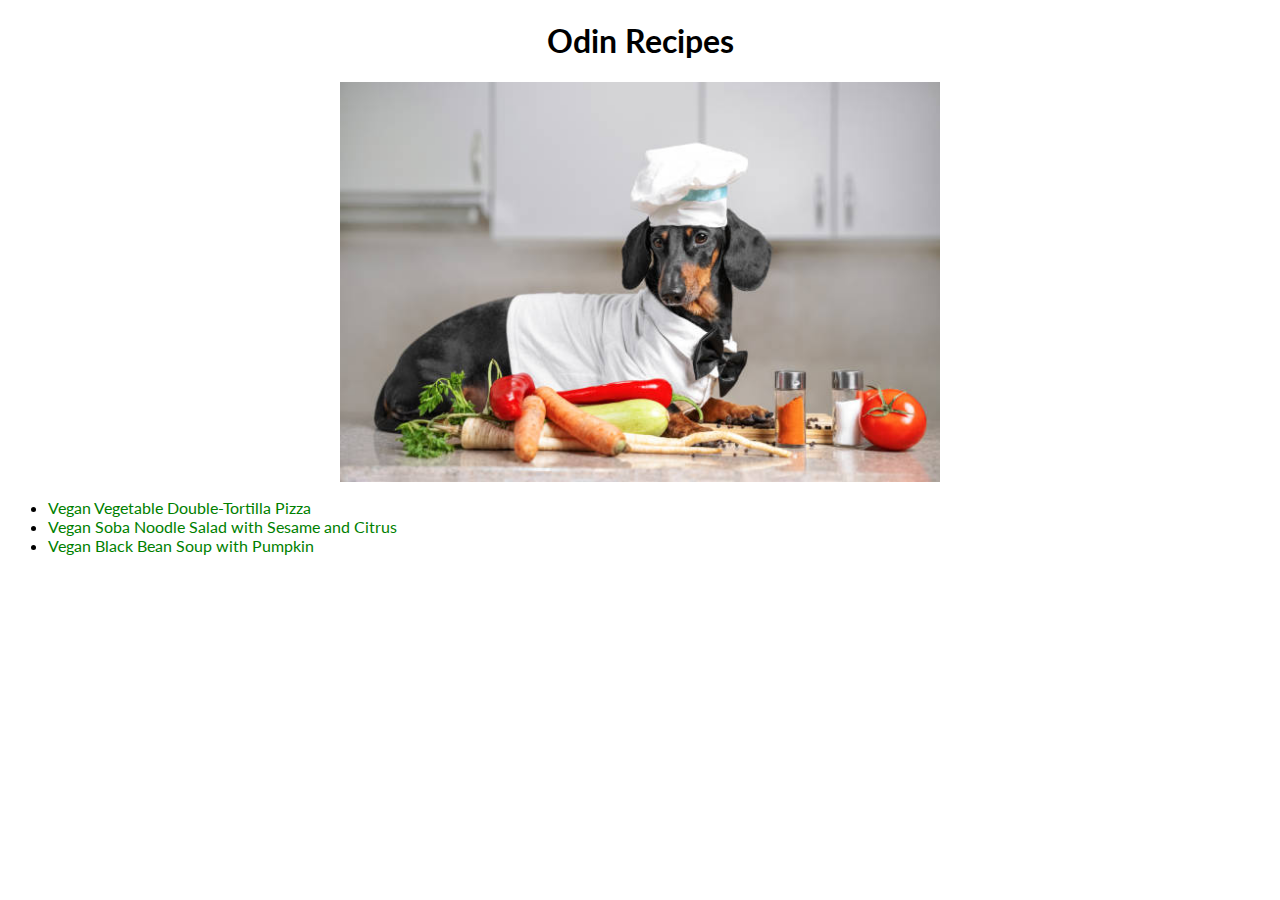
<file: index.html>
<!DOCTYPE html>

<html>
    <head>
        <meta charset="utf-8">
        <meta http-equiv="X-UA-Compatible" content="IE=edge">
        <title>Odin Recipes</title>
        <meta name="description" content="">
        <meta name="viewport" content="width=device-width, initial-scale=1">
        <link rel="stylesheet" href="./styles.css">
    </head>
    <body>
        <h1>Odin Recipes</h1>
        <img src="./images/pupchef.jpeg" alt="A daschund puppy wearing a chef's outfit">
        <ul>
            <li><a href="./recipes/tortilla-pizza.html">Vegan Vegetable Double-Tortilla Pizza</a></li>
            <li><a href="./recipes/soba-noodles.html">Vegan Soba Noodle Salad with Sesame and Citrus</a></li>
            <li><a href="./recipes/black-bean-soup.html">Vegan Black Bean Soup with Pumpkin</a></li>
        </ul>
    </body>
</html>
</file>
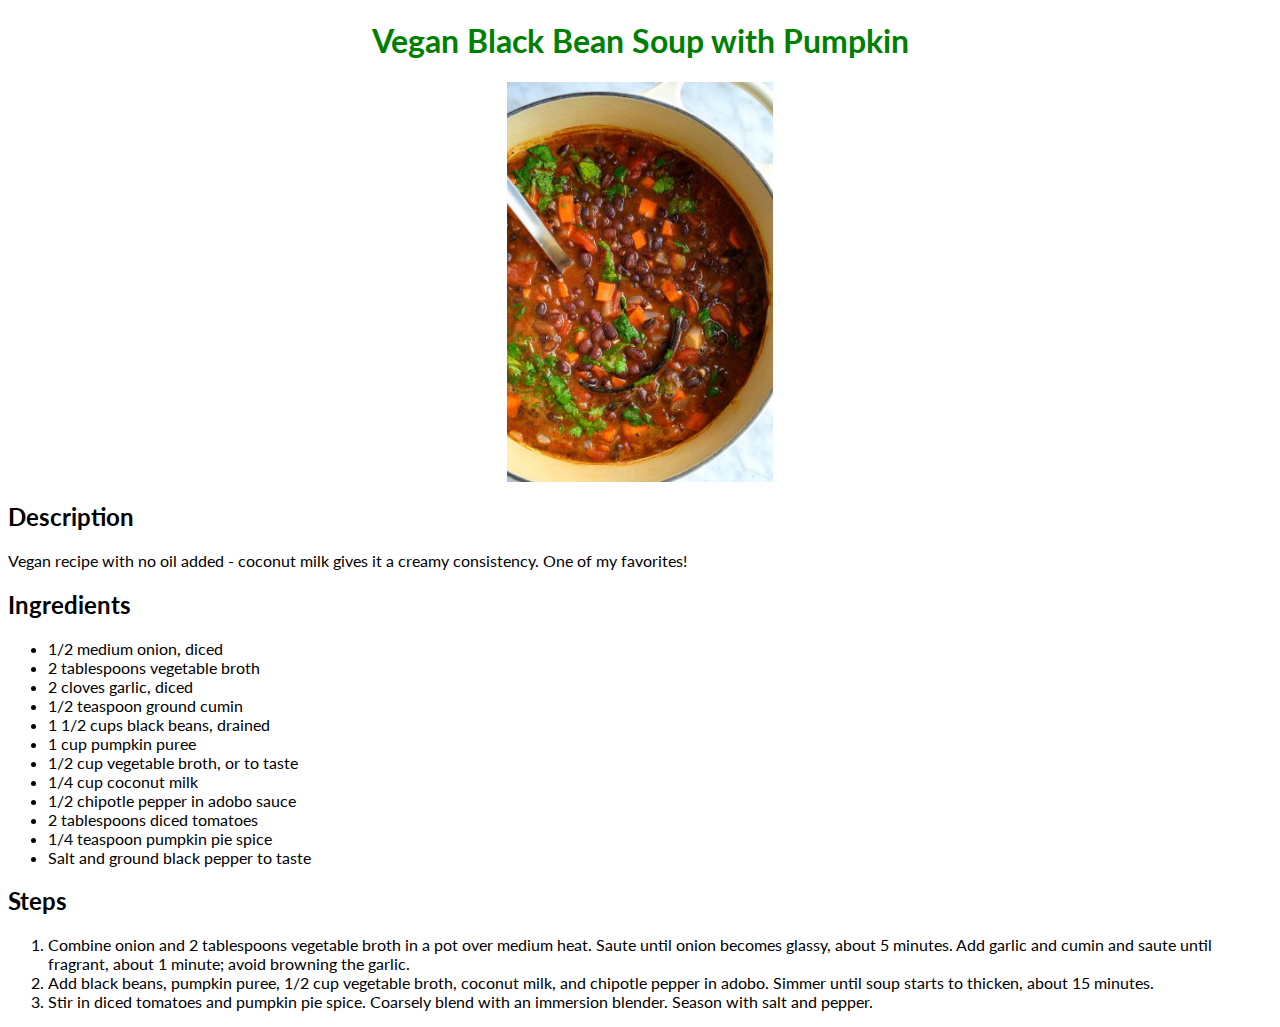
<file: recipes/black-bean-soup.html>
<!DOCTYPE html>

<html>
    <head>
        <meta charset="utf-8">
        <meta http-equiv="X-UA-Compatible" content="IE=edge">
        <title>Vegan Black Bean Soup with Pumpkin</title>
        <meta name="description" content="">
        <meta name="viewport" content="width=device-width, initial-scale=1">
        <link rel="stylesheet" href="../styles.css">
    </head>
    <body>
        <a href="https://www.allrecipes.com/recipe/285106/vegan-black-bean-soup-with-pumpkin/"><h1>Vegan Black Bean Soup with Pumpkin</h1></a>

        <img src="../images/beansoup.jpeg" alt="Black bean soup with pumpkin">

        <h2>Description</h2>
        <p>Vegan recipe with no oil added - coconut milk gives it a creamy consistency. One of my favorites!</p>

        <h2>Ingredients</h2>
        <ul>
            <li>1/2 medium onion, diced</li>
            <li>2 tablespoons vegetable broth</li>
            <li>2 cloves garlic, diced</li>
            <li>1/2 teaspoon ground cumin</li>
            <li>1 1/2 cups black beans, drained</li>
            <li>1 cup pumpkin puree</li>
            <li>1/2 cup vegetable broth, or to taste</li>
            <li>1/4 cup coconut milk</li>
            <li>1/2 chipotle pepper in adobo sauce</li>
            <li>2 tablespoons diced tomatoes</li>
            <li>1/4 teaspoon pumpkin pie spice</li>
            <li>Salt and ground black pepper to taste</li>
        </ul>

        <h2>Steps</h2>
        <ol>
            <li>Combine onion and 2 tablespoons vegetable broth in a pot over medium heat. Saute until onion becomes glassy, about 5 minutes. Add garlic and cumin and saute until fragrant, about 1 minute; avoid browning the garlic.</li>
            <li>Add black beans, pumpkin puree, 1/2 cup vegetable broth, coconut milk, and chipotle pepper in adobo. Simmer until soup starts to thicken, about 15 minutes.</li>
            <li>Stir in diced tomatoes and pumpkin pie spice. Coarsely blend with an immersion blender. Season with salt and pepper.</li>
        </ol>
    </body>
</html>
</file>
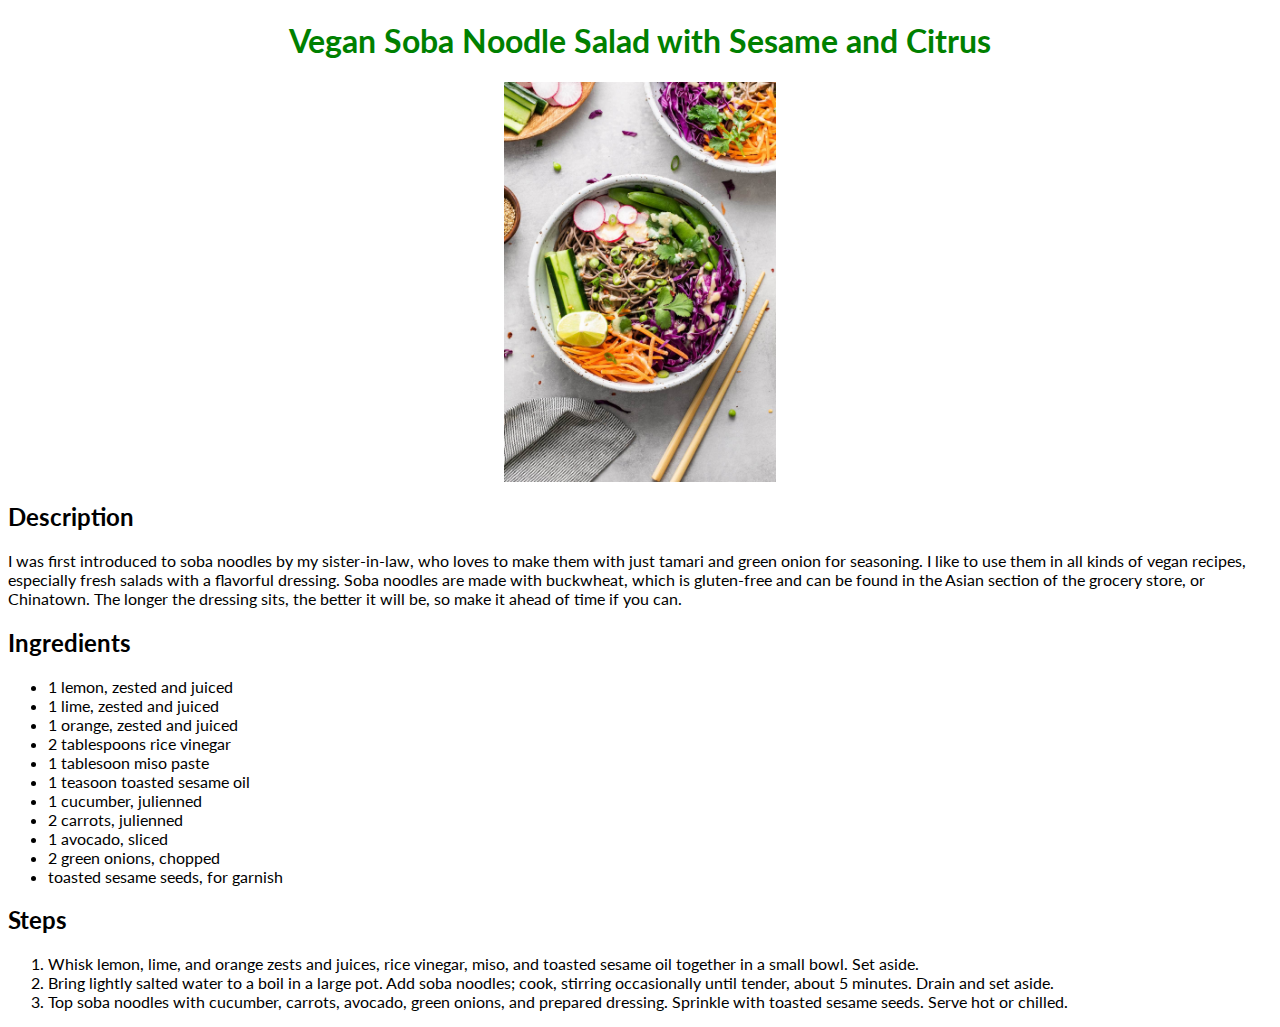
<file: recipes/soba-noodles.html>
<!DOCTYPE html>

<html>
    <head>
        <meta charset="utf-8">
        <meta http-equiv="X-UA-Compatible" content="IE=edge">
        <title>Vegan Soba Noodle Salad with Sesame and Citrus</title>
        <meta name="description" content="">
        <meta name="viewport" content="width=device-width, initial-scale=1">
        <link rel="stylesheet" href="../styles.css">
    </head>
    <body>
        <a href="https://www.allrecipes.com/recipe/272559/vegan-soba-noodle-salad-with-sesame-and-citrus/"><h1>Vegan Soba Noodle Salad with Sesame and Citrus</h1></a>

        <img src="../images/soba.jpeg" alt="Refreshing soba noodles with vegetables">

        <h2>Description</h2>
        <p>I was first introduced to soba noodles by my sister-in-law, who loves to make them with just tamari and green onion for seasoning. 
        I like to use them in all kinds of vegan recipes, especially fresh salads with a flavorful dressing. 
        Soba noodles are made with buckwheat, which is gluten-free and can be found in the Asian section of the grocery store, or Chinatown. 
        The longer the dressing sits, the better it will be, so make it ahead of time if you can.</p>

        <h2>Ingredients</h2>
        <ul>
            <li>1 lemon, zested and juiced</li>
            <li>1 lime, zested and juiced</li>
            <li>1 orange, zested and juiced</li>
            <li>2 tablespoons rice vinegar</li>
            <li>1 tablesoon miso paste</li>
            <li>1 teasoon toasted sesame oil</li>
            <li>1 cucumber, julienned</li>
            <li>2 carrots, julienned</li>
            <li>1 avocado, sliced</li>
            <li>2 green onions, chopped</li>
            <li>toasted sesame seeds, for garnish</li>
        </ul>

        <h2>Steps</h2>
        <ol>
            <li>Whisk lemon, lime, and orange zests and juices, rice vinegar, miso, and toasted sesame oil together in a small bowl. Set aside.</li>
            <li>Bring lightly salted water to a boil in a large pot. Add soba noodles; cook, stirring occasionally until tender, about 5 minutes. Drain and set aside.</li>
            <li>Top soba noodles with cucumber, carrots, avocado, green onions, and prepared dressing. Sprinkle with toasted sesame seeds. Serve hot or chilled.</li>
        </ol>
    </body>
</html>
</file>
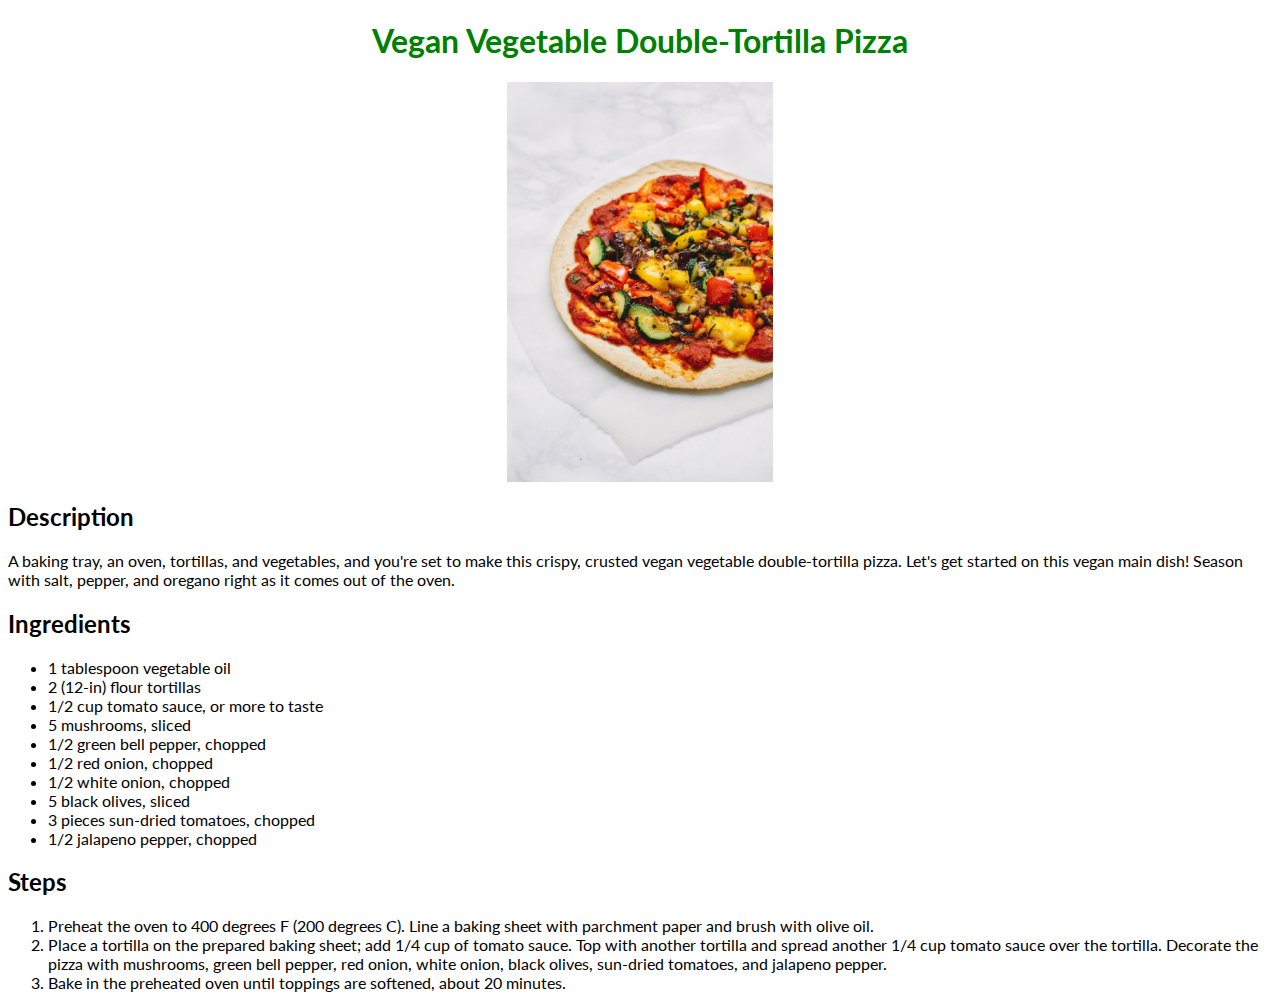
<file: recipes/tortilla-pizza.html>
<!DOCTYPE html>

<html>
    <head>
        <meta charset="utf-8">
        <meta http-equiv="X-UA-Compatible" content="IE=edge">
        <title>Vegan Vegetable Double-Tortilla Pizza</title>
        <meta name="description" content="">
        <meta name="viewport" content="width=device-width, initial-scale=1">
        <link rel="stylesheet" href="../styles.css">
    </head>
    <body>
        <a href="https://www.allrecipes.com/recipe/262485/vegan-vegetable-double-tortilla-pizza/"><h1>Vegan Vegetable Double-Tortilla Pizza</h1></a>

        <img src="../images/pizza.jpeg" alt="A colorful vegan pizza on a tortilla">

        <h2>Description</h2>
        <p>A baking tray, an oven, tortillas, and vegetables, and you're set to make this crispy, crusted vegan vegetable double-tortilla pizza. 
        Let's get started on this vegan main dish! Season with salt, pepper, and oregano right as it comes out of the oven.
        </p>

        <h2>Ingredients</h2>
        <ul>
            <li>1 tablespoon vegetable oil</li>
            <li>2 (12-in) flour tortillas</li>
            <li>1/2 cup tomato sauce, or more to taste</li>
            <li>5 mushrooms, sliced</li>
            <li>1/2 green bell pepper, chopped</li>
            <li>1/2 red onion, chopped</li>
            <li>1/2 white onion, chopped</li>
            <li>5 black olives, sliced</li>
            <li>3 pieces sun-dried tomatoes, chopped</li>
            <li>1/2 jalapeno pepper, chopped</li>
        </ul>

        <h2>Steps</h2>
        <ol>
            <li>Preheat the oven to 400 degrees F (200 degrees C). Line a baking sheet with parchment paper and brush with olive oil.</li>
            <li>Place a tortilla on the prepared baking sheet; add 1/4 cup of tomato sauce. Top with another tortilla and spread another 1/4 cup tomato sauce over the tortilla. Decorate the pizza with mushrooms, green bell pepper, red onion, white onion, black olives, sun-dried tomatoes, and jalapeno pepper.</li>
            <li>Bake in the preheated oven until toppings are softened, about 20 minutes.</li>
        </ol>
    </body>
</html>
</file>
<file: styles.css>
@import url('https://fonts.googleapis.com/css2?family=Lato:ital,wght@0,400;0,700;1,400&display=swap');

body {
    font-family: 'Lato', sans-serif;
}

a {
    text-decoration: none;
    color: green;
}

a:hover {
    text-decoration: underline;
}

img {
    display: block;
    height: 400px;
    width: auto;
    margin-left: auto;
    margin-right: auto;
}

h1 {
    text-align: center;
}
</file>
